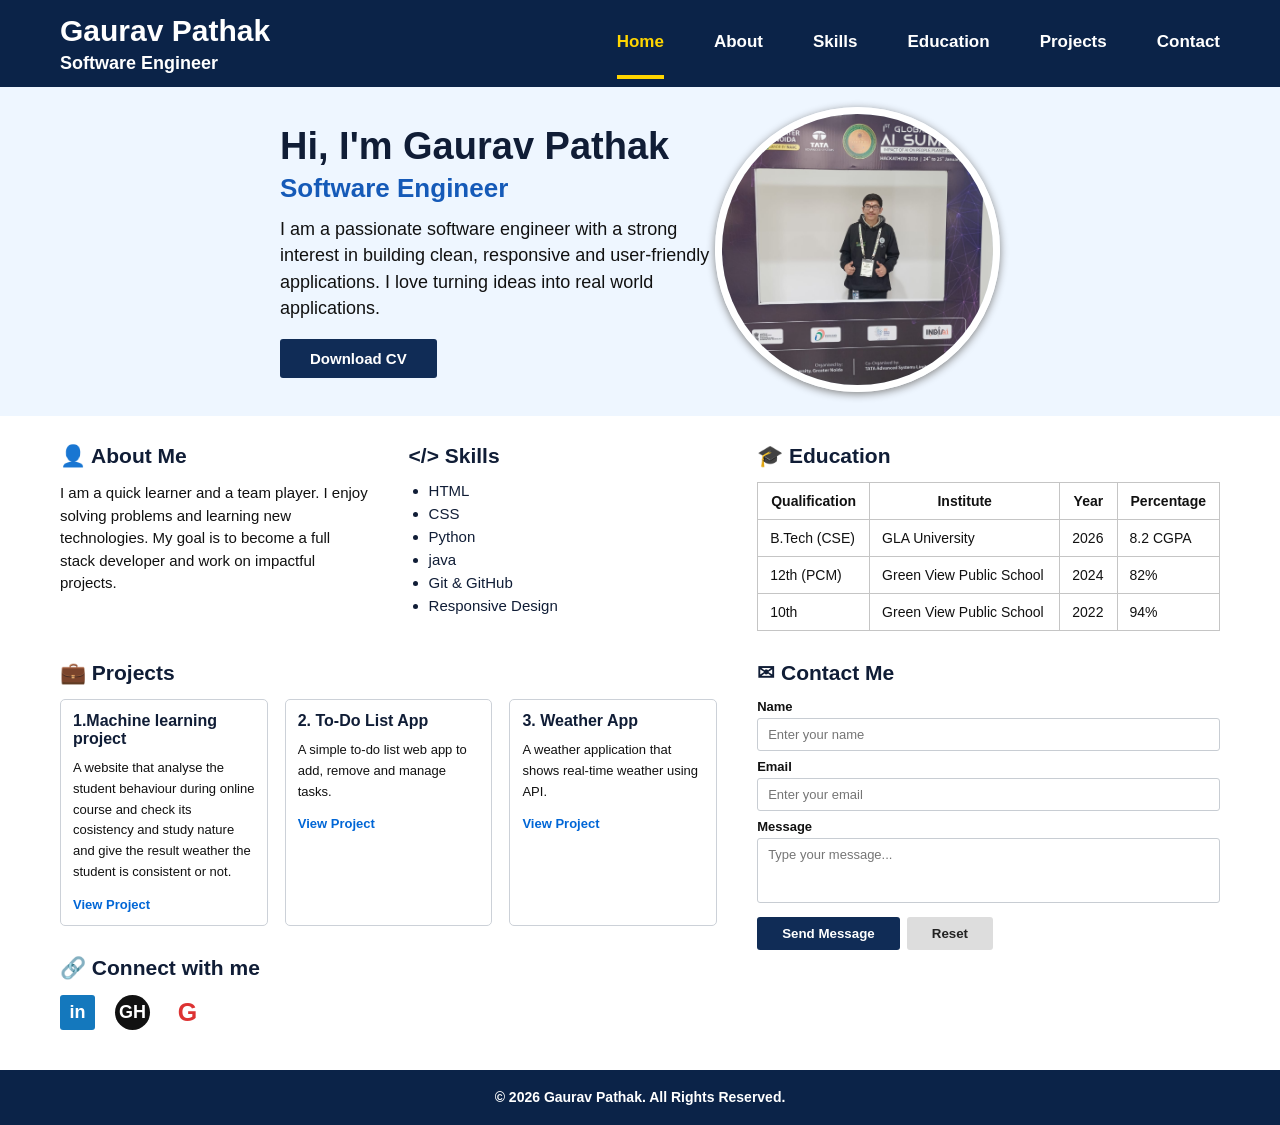
<file: lab assignment 1/index.html>
<!DOCTYPE html>
<html lang="en">
<head>
    <meta charset="UTF-8">
    <meta name="viewport" content="width=device-width, initial-scale=1.0">
    <title>Gaurav Pathak - Portfolio</title>

    <link rel="stylesheet" href="style.css">
</head>

<body>

    
    <header>
        <div class="logo">
            <h1>Gaurav Pathak</h1>
            <p>Software Engineer</p>
        </div>

        <nav>
            <a href="#home" class="active">Home</a>
            <a href="#about">About</a>
            <a href="#skills">Skills</a>
            <a href="#education">Education</a>
            <a href="#projects">Projects</a>
            <a href="#contact">Contact</a>
        </nav>
    </header>


    
    <section id="home" class="home">

        <div class="intro">
            <h2>Hi, I'm Gaurav Pathak</h2>
            <h3>Software Engineer</h3>

            <p>
                I am a passionate software engineer with a strong interest
                in building clean, responsive and user-friendly applications.
                I love turning ideas into real world applications.
            </p>

            <button>Download CV</button>
        </div>

        <div class="profile">
            <img src="WhatsApp Image 2026-08-21 at 22.08.55.jpeg" alt="Profile Photo">
        </div>

    </section>


    
    <main>

        
        <section class="about" id="about">
            <h2>👤 About Me</h2>

            <p>
                I am a quick learner and a team player. I enjoy solving
                problems and learning new technologies. My goal is to
                become a full stack developer and work on impactful projects.
            </p>
        </section>


       
        <section class="skills" id="skills">
            <h2> &lt;/&gt; Skills</h2>

            <ul>
                <li>HTML</li>
                <li>CSS</li>
                <li>Python</li>
                <li>java</li>
                <li>Git & GitHub</li>
                <li>Responsive Design</li>
            </ul>
        </section>


        
        <section class="education" id="education">
            <h2>🎓 Education</h2>

            <table>
                <tr>
                    <th>Qualification</th>
                    <th>Institute</th>
                    <th>Year</th>
                    <th>Percentage</th>
                </tr>

                <tr>
                    <td>B.Tech (CSE)</td>
                    <td>GLA University</td>
                    <td>2026</td>
                    <td>8.2 CGPA</td>
                </tr>

                <tr>
                    <td>12th (PCM)</td>
                    <td>Green View Public School</td>
                    <td>2024</td>
                    <td>82%</td>
                </tr>

                <tr>
                    <td>10th</td>
                    <td>Green View Public School</td>
                    <td>2022</td>
                    <td>94%</td>
                </tr>
            </table>
        </section>


        
        <section class="projects" id="projects">
            <h2>💼 Projects</h2>

            <div class="project-container">

                <div class="project">
                    <h3>1.Machine learning project</h3>
                    <p>
                       A website that analyse the student behaviour during online course and check its cosistency and study nature and give the result weather the student is consistent or not.
                    </p>
                    <a href="#">View Project</a>
                </div>

                <div class="project">
                    <h3>2. To-Do List App</h3>
                    <p>
                        A simple to-do list web app to add, remove
                        and manage tasks.
                    </p>
                    <a href="#">View Project</a>
                </div>

                <div class="project">
                    <h3>3. Weather App</h3>
                    <p>
                        A weather application that shows real-time
                        weather using API.
                    </p>
                    <a href="#">View Project</a>
                </div>

            </div>
        </section>


        <section class="contact" id="contact">
            <h2>✉ Contact Me</h2>

            <form>

                <label>Name</label>
                <input type="text" placeholder="Enter your name">

                <label>Email</label>
                <input type="email" placeholder="Enter your email">

                <label>Message</label>
                <textarea placeholder="Type your message..."></textarea>

                <div class="form-buttons">
                    <button type="submit">Send Message</button>
                    <button type="reset" class="reset">Reset</button>
                </div>

            </form>
        </section>


        <section class="social">
            <h2>🔗 Connect with me</h2>

            <div class="social-links">
                <a href="#">in</a>
                <a href="#">GH</a>
                <a href="#">G</a>
            </div>
        </section>

    </main>


    
    <footer>
        © 2026 Gaurav Pathak. All Rights Reserved.
    </footer>

</body>
</html>
</file>
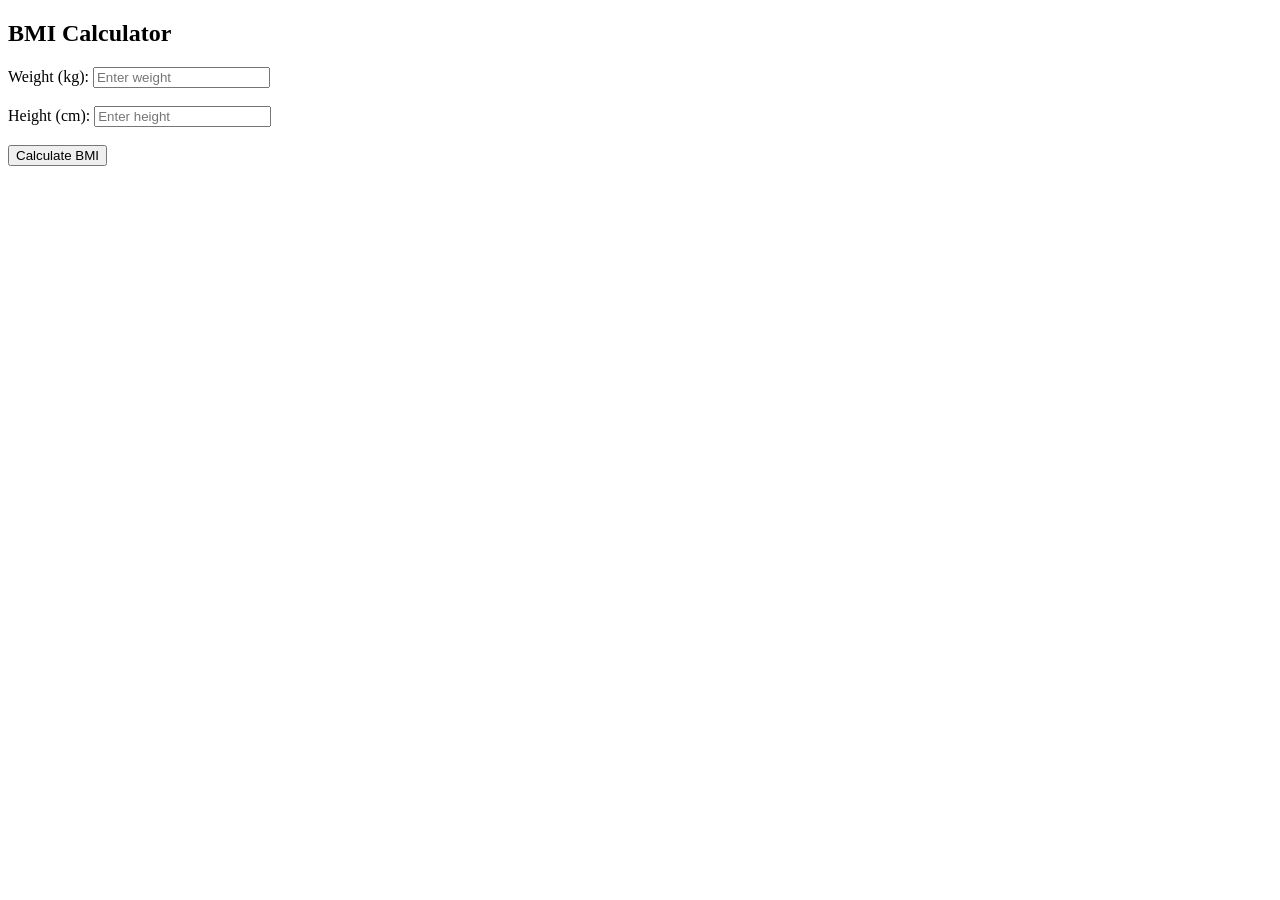
<file: Assignment_3/BMI.html>
<!DOCTYPE html>
<html>
<head>
    <title>BMI Calculator</title>
</head>
<body>
    <h2>BMI Calculator</h2>

    <label>Weight (kg):</label>
    <input type="number" id="weight" placeholder="Enter weight">
    <br><br>

    <label>Height (cm):</label>
    <input type="number" id="height" placeholder="Enter height">
    <br><br>

    <button onclick="calculateBMI()">Calculate BMI</button>

    <h3 id="result"></h3>

    <script>
        function calculateBMI() {
            let weight = Number(document.getElementById("weight").value);
            let height = Number(document.getElementById("height").value);

            if (weight <= 0 || height <= 0) {
                document.getElementById("result").innerHTML =
                    "Please enter valid values.";
                return;
            }

            height = height / 100;
            let bmi = weight / (height * height);
            let category;

            if (bmi < 18.5) {
                category = "Underweight";
            } else if (bmi < 25) {
                category = "Normal";
            } else {
                category = "Overweight";
            }

            document.getElementById("result").innerHTML =
                "BMI: " + bmi.toFixed(2) +
                "<br>Category: " + category;
        }
    </script>
</body>
</html>
</file>
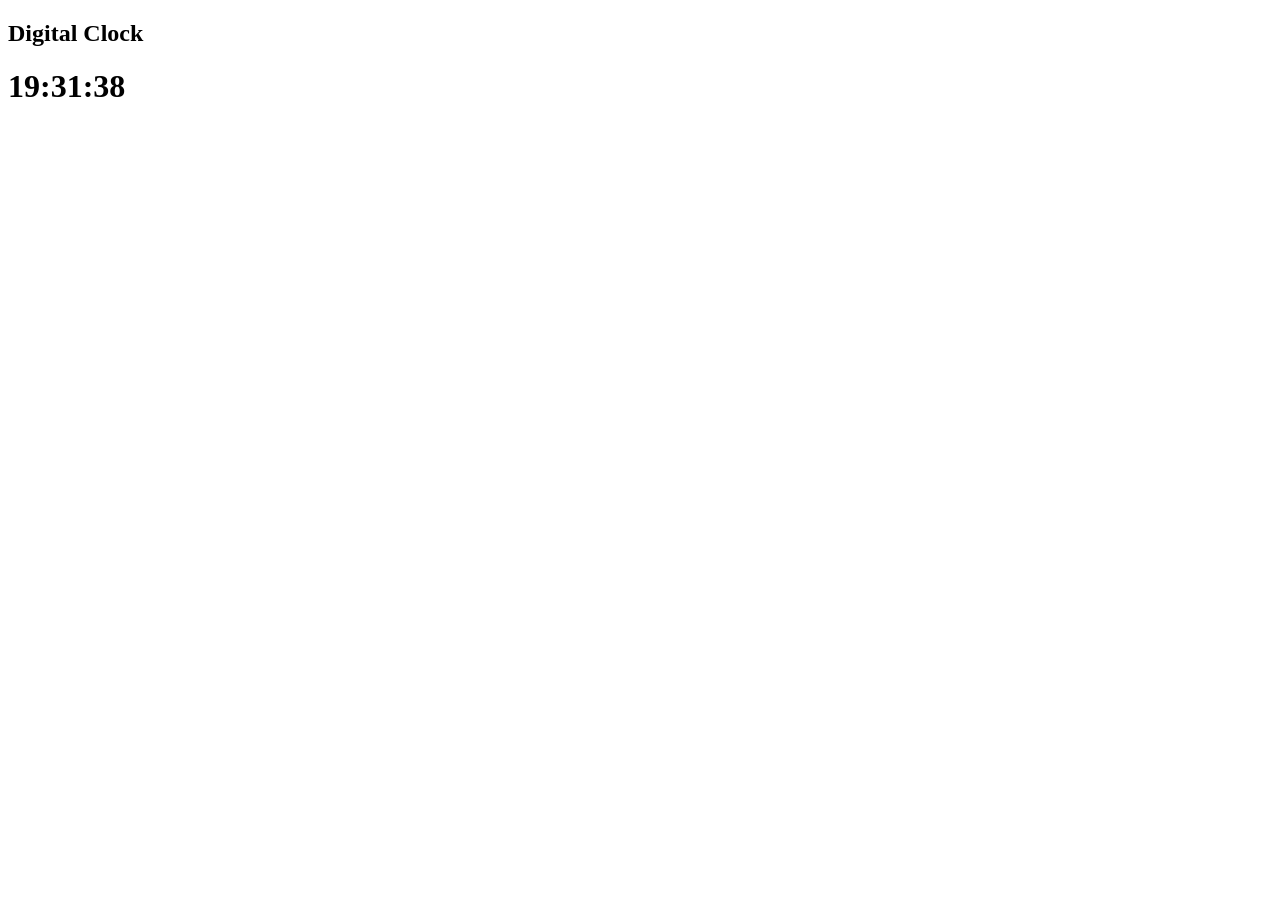
<file: Assignment_3/clock.html>
<!DOCTYPE html>
<html>
<head>
    <title>Digital Clock</title>
</head>
<body>
    <h2>Digital Clock</h2>

    <h1 id="clock"></h1>

    <script>
        function showTime() {
            let time = new Date();

            let hours = time.getHours();
            let minutes = time.getMinutes();
            let seconds = time.getSeconds();

            hours = String(hours).padStart(2, "0");
            minutes = String(minutes).padStart(2, "0");
            seconds = String(seconds).padStart(2, "0");

            document.getElementById("clock").innerHTML =
                hours + ":" + minutes + ":" + seconds;
        }

        showTime();
        setInterval(showTime, 1000);
    </script>
</body>
</html>
</file>
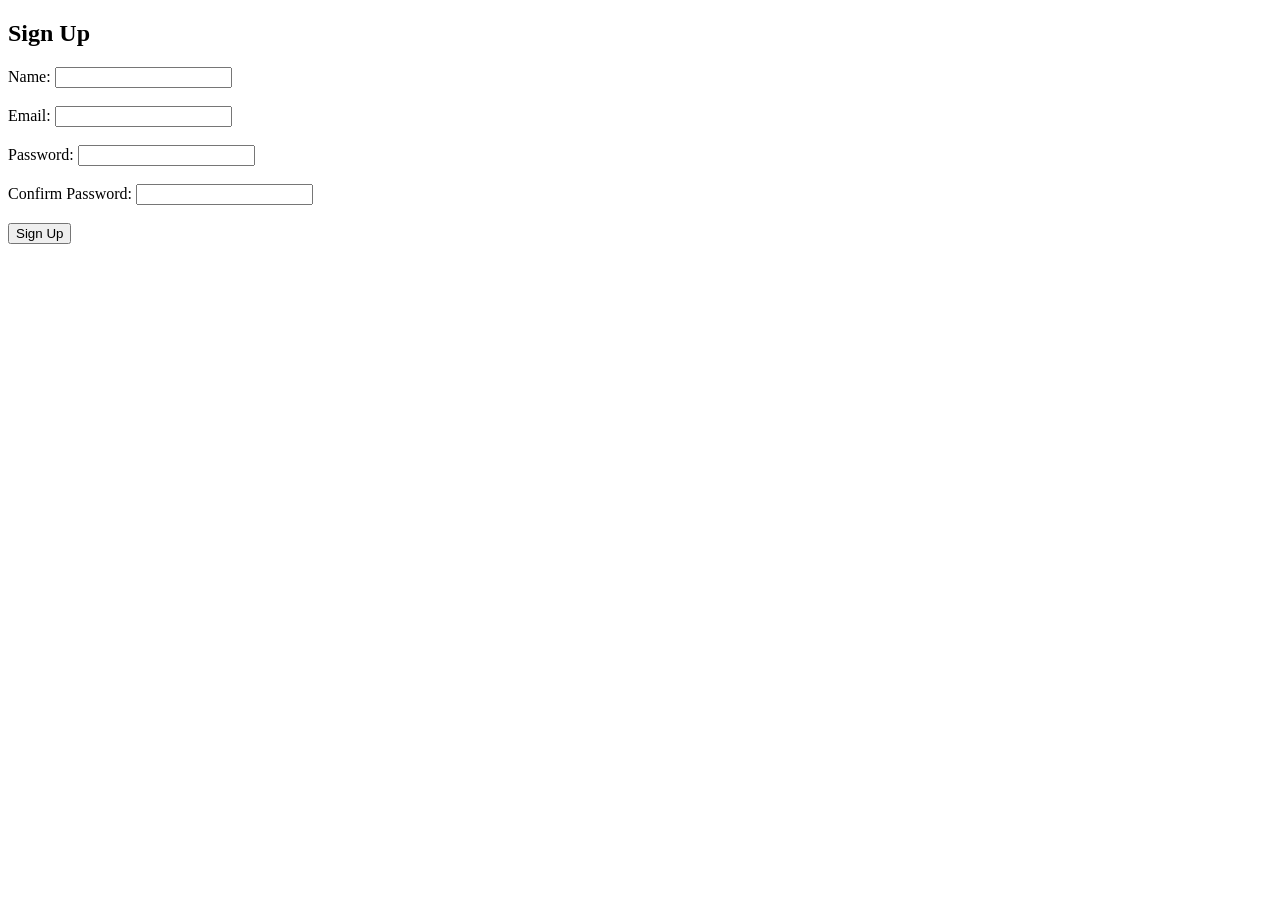
<file: Assignment_3/signup.html>
<!DOCTYPE html>
<html>
<head>
    <title>Signup Page</title>
</head>
<body>
    <h2>Sign Up</h2>

    <form onsubmit="return validateForm()">
        <label>Name:</label>
        <input type="text" id="name" required>
        <br><br>

        <label>Email:</label>
        <input type="email" id="email" required>
        <br><br>

        <label>Password:</label>
        <input type="password" id="password" required>
        <br><br>

        <label>Confirm Password:</label>
        <input type="password" id="confirm" required>
        <br><br>

        <button type="submit">Sign Up</button>
    </form>

    <p id="message"></p>

    <script>
        function validateForm() {
            let name = document.getElementById("name").value.trim();
            let password = document.getElementById("password").value;
            let confirm = document.getElementById("confirm").value;

            if (name === "") {
                alert("Name is required");
                return false;
            }

            if (password.length < 6) {
                alert("Password must contain at least 6 characters");
                return false;
            }

            if (password !== confirm) {
                alert("Passwords do not match");
                return false;
            }

            document.getElementById("message").innerHTML =
                "Signup successful!";

            return false;
        }
    </script>
</body>
</html>
</file>
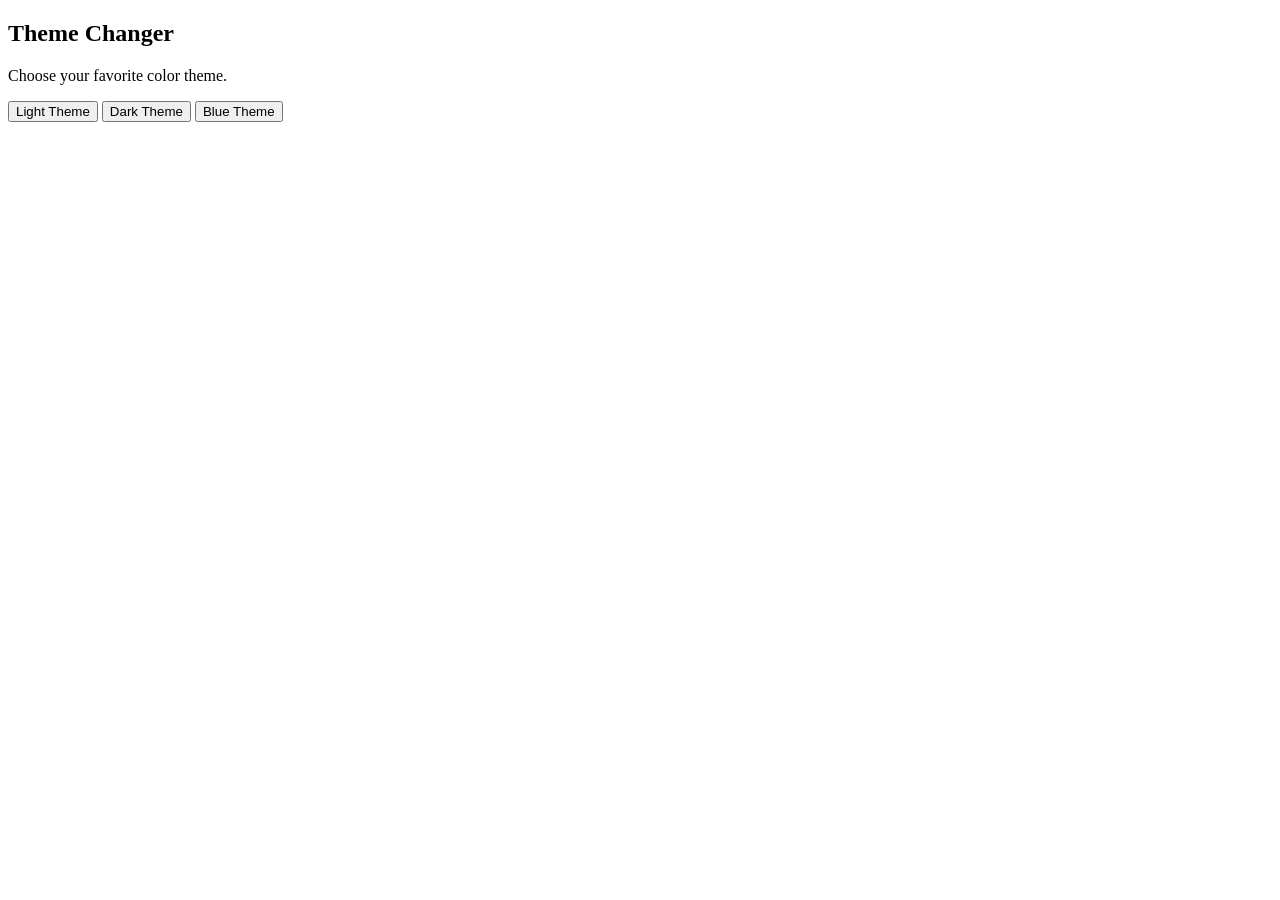
<file: Assignment_3/theme.html>
<!DOCTYPE html>
<html>
<head>
    <title>Change Theme</title>
</head>
<body id="page">
    <h2>Theme Changer</h2>
    <p>Choose your favorite color theme.</p>

    <button onclick="changeTheme('white', 'black')">
        Light Theme
    </button>

    <button onclick="changeTheme('black', 'white')">
        Dark Theme
    </button>

    <button onclick="changeTheme('lightblue', 'black')">
        Blue Theme
    </button>

    <script>
        function changeTheme(bg, text) {
            document.getElementById("page").style.backgroundColor = bg;
            document.getElementById("page").style.color = text;
        }
    </script>
</body>
</html>
</file>
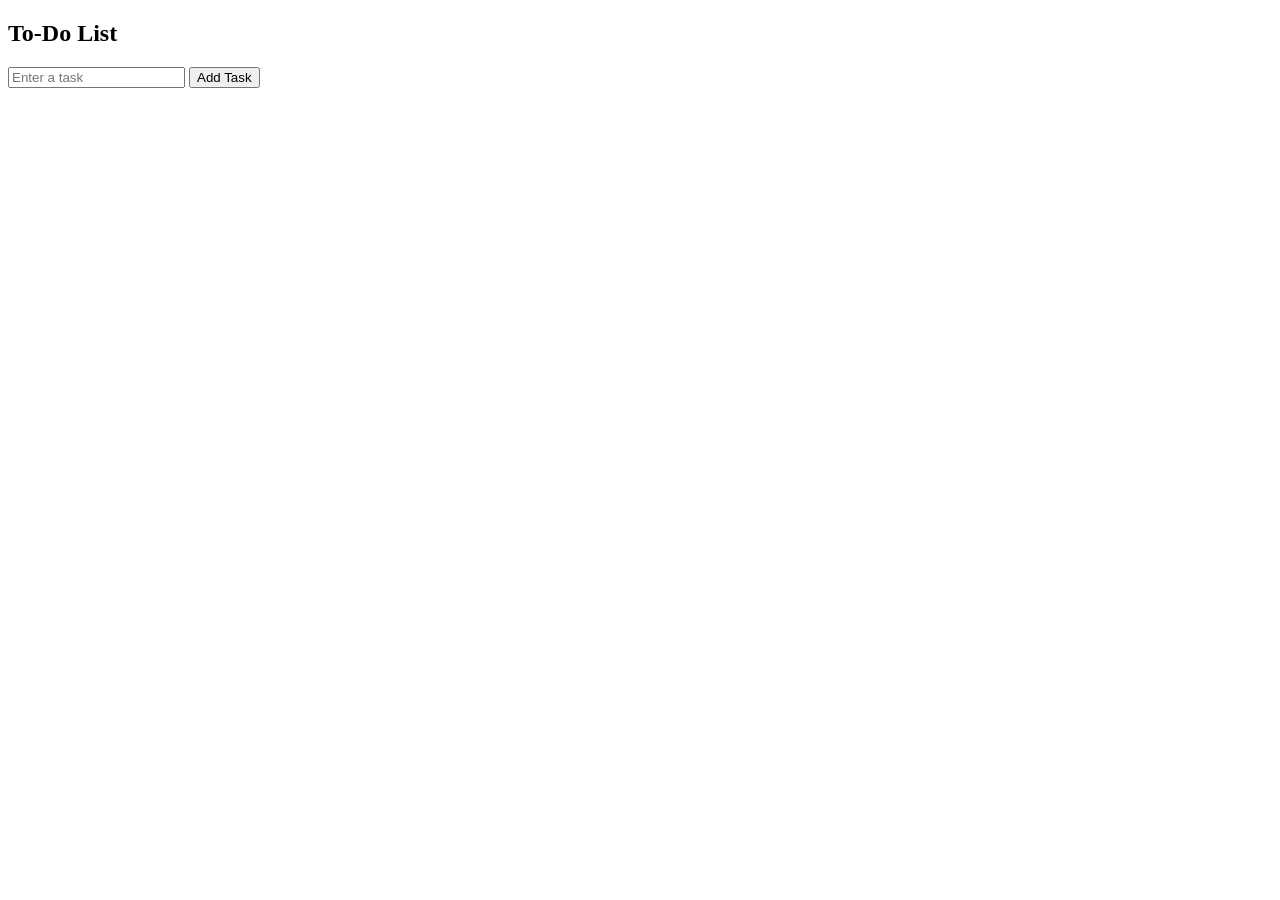
<file: Assignment_3/toso.html>
<!DOCTYPE html>
<html>
<head>
    <title>To-Do List</title>
    <style>
        .completed {
            text-decoration: line-through;
            color: gray;
        }
    </style>
</head>
<body>
    <h2>To-Do List</h2>

    <input type="text" id="task" placeholder="Enter a task">
    <button onclick="addTask()">Add Task</button>

    <ul id="list"></ul>

    <script>
        function addTask() {
            let task = document.getElementById("task").value.trim();

            if (task === "") {
                alert("Please enter a task");
                return;
            }

            let li = document.createElement("li");
            let text = document.createElement("span");
            let complete = document.createElement("button");
            let del = document.createElement("button");

            text.innerText = task;

            complete.innerText = "Complete";
            complete.onclick = function() {
                text.classList.toggle("completed");
            };

            del.innerText = "Delete";
            del.onclick = function() {
                li.remove();
            };

            li.appendChild(text);
            li.appendChild(document.createTextNode(" "));
            li.appendChild(complete);
            li.appendChild(del);

            document.getElementById("list").appendChild(li);
            document.getElementById("task").value = "";
        }
    </script>
</body>
</html>
</file>
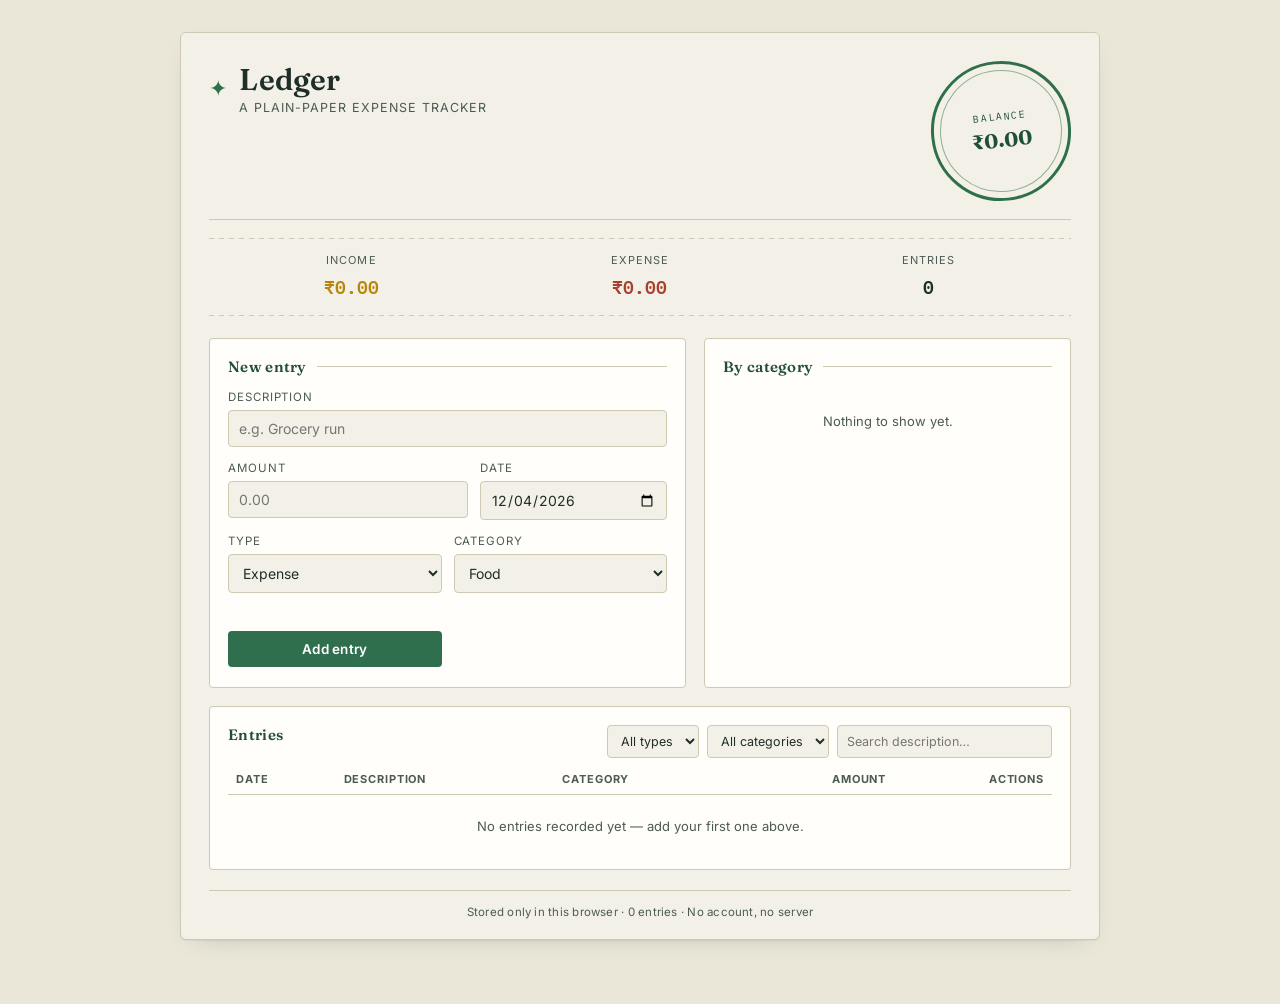
<file: Project/main.html>
<!DOCTYPE html>
<html lang="en">
<head>
<meta charset="UTF-8">
<meta name="viewport" content="width=device-width, initial-scale=1.0">
<title>Ledger — Expense Tracker</title>
<link rel="preconnect" href="https://fonts.googleapis.com">
<link href="https://fonts.googleapis.com/css2?family=Fraunces:opsz,wght@9..144,400;9..144,600;9..144,700&family=IBM+Plex+Mono:wght@400;500;600&family=Inter:wght@400;500;600&display=swap" rel="stylesheet">
<link rel="stylesheet" href="style.css">
</head>
<body>

  <div class="sheet">

    <!-- ===== Header / Stamp ===== -->
    <header class="sheet__header">
      <div class="brand">
        <span class="brand__mark">✦</span>
        <div class="brand__text">
          <h1>Ledger</h1>
          <p>a plain-paper expense tracker</p>
        </div>
      </div>

      <div class="stamp" id="balanceStamp">
        <div class="stamp__ring">
          <span class="stamp__label" id="balanceLabel">BALANCE</span>
          <span class="stamp__amount" id="balanceAmount">₹0.00</span>
        </div>
      </div>
    </header>

    <!-- ===== Receipt tape totals ===== -->
    <section class="tape" aria-label="Summary totals">
      <div class="tape__row">
        <span class="tape__dots"></span>
      </div>
      <div class="tape__totals">
        <div class="tape__item">
          <span class="tape__k">Income</span>
          <span class="tape__v tape__v--income" id="totalIncome">₹0.00</span>
        </div>
        <div class="tape__item">
          <span class="tape__k">Expense</span>
          <span class="tape__v tape__v--expense" id="totalExpense">₹0.00</span>
        </div>
        <div class="tape__item">
          <span class="tape__k">Entries</span>
          <span class="tape__v" id="totalCount">0</span>
        </div>
      </div>
      <div class="tape__row">
        <span class="tape__dots"></span>
      </div>
    </section>

    <div class="grid">

      <!-- ===== Entry form ===== -->
      <section class="card entry-card" aria-labelledby="formTitle">
        <h2 id="formTitle" class="card__title">New entry <span class="card__title-line"></span></h2>

        <form id="txForm" novalidate>
          <input type="hidden" id="txId">

          <div class="field">
            <label for="description">Description</label>
            <input type="text" id="description" placeholder="e.g. Grocery run" autocomplete="off" required>
          </div>

          <div class="field-row">
            <div class="field">
              <label for="amount">Amount</label>
              <input type="number" id="amount" placeholder="0.00" step="0.01" min="0.01" required>
            </div>
            <div class="field">
              <label for="date">Date</label>
              <input type="date" id="date" required>
            </div>
          </div>

          <div class="field-row">
            <div class="field">
              <label for="type">Type</label>
              <select id="type">
                <option value="expense">Expense</option>
                <option value="income">Income</option>
              </select>
            </div>
            <div class="field">
              <label for="category">Category</label>
              <select id="category">
                <option>Food</option>
                <option>Travel</option>
                <option>Bills</option>
                <option>Salary</option>
                <option>Shopping</option>
                <option>Health</option>
                <option>Other</option>
              </select>
            </div>
          </div>

          <p class="error" id="formError" role="alert"></p>

          <div class="field-row field-row--actions">
            <button type="submit" class="btn btn--primary" id="submitBtn">Add entry</button>
            <button type="button" class="btn btn--ghost" id="cancelEditBtn" hidden>Cancel edit</button>
          </div>
        </form>
      </section>

      <!-- ===== Category breakdown ===== -->
      <section class="card breakdown-card" aria-labelledby="breakdownTitle">
        <h2 id="breakdownTitle" class="card__title">By category <span class="card__title-line"></span></h2>
        <div id="breakdown" class="breakdown"></div>
        <p class="empty-note" id="breakdownEmpty">Nothing to show yet.</p>
      </section>

    </div>

    <!-- ===== Transactions ===== -->
    <section class="card list-card" aria-labelledby="listTitle">
      <div class="list-card__head">
        <h2 id="listTitle" class="card__title">Entries <span class="card__title-line"></span></h2>

        <div class="filters">
          <select id="filterType">
            <option value="all">All types</option>
            <option value="income">Income</option>
            <option value="expense">Expense</option>
          </select>
          <select id="filterCategory">
            <option value="all">All categories</option>
          </select>
          <input type="text" id="filterSearch" placeholder="Search description…">
        </div>
      </div>

      <div class="table-wrap">
        <table class="ledger-table">
          <thead>
            <tr>
              <th>Date</th>
              <th>Description</th>
              <th>Category</th>
              <th class="num">Amount</th>
              <th class="actions">Actions</th>
            </tr>
          </thead>
          <tbody id="txBody"></tbody>
        </table>
      </div>

      <p class="empty-note" id="listEmpty">No entries recorded yet — add your first one above.</p>
    </section>

    <footer class="sheet__footer">
      <p>Stored only in this browser · <span id="entryCount">0</span> entries · No account, no server</p>
    </footer>
  </div>

<script src="script.js"></script>
</body>
</html>
</file>
<file: lab assignment 1/style.css>
* {
    margin: 0;
    padding: 0;
    box-sizing: border-box;
}

body {
    font-family: Arial, sans-serif;
    color: #101d36;
    background-color: white;
}


/* Header */

header {
    height: 87px;
    background-color: #0b2348;
    color: white;

    display: flex;
    justify-content: space-between;
    align-items: center;

    padding: 0 60px;
}

.logo h1 {
    font-size: 30px;
    margin-bottom: 5px;
}

.logo p {
    font-size: 18px;
    font-weight: bold;
}

nav {
    display: flex;
    gap: 50px;
}

nav a {
    color: white;
    text-decoration: none;
    font-size: 17px;
    font-weight: bold;
    padding: 23px 0;
}

nav a:hover,
nav .active {
    color: #ffd500;
    border-bottom: 4px solid #ffd500;
}


/* Home */

.home {
    min-height: 325px;
    background-color: #eef6ff;

    display: flex;
    align-items: center;
    justify-content: space-between;

    padding: 20px 280px;
}

.intro {
    width: 500px;
}

.intro h2 {
    font-size: 38px;
    margin-bottom: 5px;
}

.intro h3 {
    color: #155ab8;
    font-size: 26px;
    margin-bottom: 12px;
}

.intro p {
    color: #111;
    font-size: 18px;
    line-height: 1.45;
    margin-bottom: 18px;
}

.intro button {
    background-color: #102c56;
    color: white;

    border: none;
    padding: 11px 30px;

    font-size: 15px;
    font-weight: bold;

    border-radius: 3px;
    cursor: pointer;
}

.intro button:hover {
    background-color: #155ab8;
}


/* Profile image */

.profile img {
    width: 285px;
    height: 285px;

    object-fit: cover;

    border-radius: 50%;
    border: 7px solid white;

    box-shadow: 0 2px 8px gray;
}


/* Main area */

main {
    width: 1160px;
    margin: 0 auto;

    display: grid;
    grid-template-columns: 1fr 1fr 1.5fr;
    column-gap: 40px;
    row-gap: 30px;

    padding-top: 28px;
}


/* Common heading */

main h2 {
    font-size: 21px;
    margin-bottom: 14px;
}


/* About */

.about p {
    color: #111;
    font-size: 15px;
    line-height: 1.5;
}


/* Skills */

.skills ul {
    padding-left: 20px;
}

.skills li {
    margin-bottom: 6px;
    font-size: 15px;
}


/* Education */

.education {
    grid-column: 3;
}

.education table {
    width: 100%;
    border-collapse: collapse;
    color: #111;
    font-size: 14px;
}

.education th,
.education td {
    border: 1px solid #c5c5c5;
    padding: 10px 12px;
    text-align: left;
}

.education th {
    text-align: center;
    font-weight: bold;
}


/* Projects */

.projects {
    grid-column: 1 / 3;
}

.project-container {
    display: flex;
    gap: 17px;
}

.project {
    width: 33.33%;
    min-height: 125px;

    border: 1px solid #ccd1d8;
    border-radius: 5px;

    padding: 12px;
}

.project h3 {
    font-size: 16px;
    margin-bottom: 10px;
}

.project p {
    font-size: 13px;
    line-height: 1.6;
    color: #111;
    margin-bottom: 12px;
}

.project a {
    color: #0066d6;
    font-weight: bold;
    text-decoration: none;
    font-size: 13px;
}


/* Contact */

.contact {
    grid-column: 3;
    grid-row: 2 / 4;
}

.contact form {
    display: flex;
    flex-direction: column;
}

.contact label {
    color: #111;
    font-weight: bold;
    font-size: 13px;
    margin-bottom: 4px;
}

.contact input,
.contact textarea {
    width: 100%;

    border: 1px solid #c8cdd3;
    border-radius: 3px;

    padding: 8px 10px;
    margin-bottom: 8px;

    font-family: Arial, sans-serif;
    font-size: 13px;
}

.contact textarea {
    height: 65px;
    resize: none;
}

.form-buttons {
    display: flex;
    gap: 7px;
    margin-top: 6px;
}

.form-buttons button {
    background-color: #102c56;
    color: white;

    border: none;
    border-radius: 3px;

    padding: 9px 25px;

    font-weight: bold;
    cursor: pointer;
}

.form-buttons .reset {
    background-color: #ddd;
    color: #222;
}


/* Social */

.social {
    grid-column: 1 / 3;
}

.social h2 {
    margin-bottom: 15px;
}

.social-links {
    display: flex;
    gap: 20px;
}

.social-links a {
    width: 35px;
    height: 35px;

    display: flex;
    align-items: center;
    justify-content: center;

    text-decoration: none;
    font-weight: bold;
    font-size: 18px;

    color: white;
    background-color: #1478bd;
    border-radius: 3px;
}

.social-links a:nth-child(2) {
    background-color: #111;
    border-radius: 50%;
}

.social-links a:nth-child(3) {
    background-color: white;
    color: #d33;
    font-size: 25px;
}


/* Footer */

footer {
    height: 55px;
    margin-top: 40px;

    background-color: #0b2348;
    color: white;

    display: flex;
    align-items: center;
    justify-content: center;

    font-size: 14px;
    font-weight: bold;
}


/* Simple responsive design */

@media (max-width: 1000px) {

    header {
        padding: 15px 30px;
        height: auto;
    }

    nav {
        gap: 15px;
    }

    .home {
        padding: 30px;
    }

    main {
        width: 90%;
        grid-template-columns: 1fr 1fr;
    }

    .education,
    .contact {
        grid-column: 1 / 3;
    }

    .projects,
    .social {
        grid-column: 1 / 3;
    }
}

@media (max-width: 650px) {

    header {
        flex-direction: column;
        gap: 15px;
    }

    nav {
        flex-wrap: wrap;
        justify-content: center;
    }

    .home {
        flex-direction: column;
        text-align: center;
    }

    .intro {
        width: 100%;
    }

    .profile {
        margin-top: 25px;
    }

    main {
        display: block;
    }

    .about,
    .skills,
    .education,
    .projects,
    .contact,
    .social {
        margin-bottom: 30px;
    }

    .project-container {
        flex-direction: column;
    }

    .project {
        width: 100%;
    }
}
</file>
<file: Project/style.css>
:root{
  --paper:      #F3F1E7;
  --paper-dim:  #EAE7D9;
  --ink:        #1F2E28;
  --ink-soft:   #4C5B54;
  --line:       #CFC9B4;

  --green:      #2F6F4E;
  --green-dark: #204F38;
  --green-tint: #E4EEE5;

  --income:     #B8860F;
  --income-tint:#FBF1D6;

  --expense:    #A8402F;
  --expense-tint:#F7E3DE;

  --radius: 4px;
  --shadow: 0 1px 0 rgba(31,46,40,0.06), 0 8px 24px -16px rgba(31,46,40,0.35);

  --font-display: "Fraunces", serif;
  --font-body: "Inter", system-ui, sans-serif;
  --font-mono: "IBM Plex Mono", monospace;
}

*{ box-sizing: border-box; }

html, body{
  margin:0;
  padding:0;
  background: var(--paper-dim);
  color: var(--ink);
  font-family: var(--font-body);
}

body{
  background-image:
    linear-gradient(var(--paper-dim), var(--paper-dim)),
    repeating-linear-gradient(0deg, rgba(31,46,40,0.035) 0px, rgba(31,46,40,0.035) 1px, transparent 1px, transparent 28px);
  min-height: 100vh;
  padding: 32px 16px 64px;
}

button, input, select{ font-family: inherit; }


.sheet{
  max-width: 920px;
  margin: 0 auto;
  background: var(--paper);
  border: 1px solid var(--line);
  border-radius: 6px;
  box-shadow: var(--shadow);
  padding: 28px 28px 20px;
  position: relative;
}

.sheet::before{
  content: "";
  position: absolute;
  top: -1px; left: 12px; right: 12px;
  height: 1px;
  background: repeating-linear-gradient(90deg, var(--line) 0 6px, transparent 6px 12px);
}


.sheet__header{
  display: flex;
  align-items: flex-start;
  justify-content: space-between;
  gap: 20px;
  flex-wrap: wrap;
  padding-bottom: 18px;
  border-bottom: 1px solid var(--line);
}

.brand{ display:flex; align-items:center; gap:12px; }

.brand__mark{
  font-size: 22px;
  color: var(--green);
}

.brand__text h1{
  font-family: var(--font-display);
  font-weight: 600;
  font-size: 30px;
  margin: 0;
  letter-spacing: 0.2px;
}

.brand__text p{
  margin: 2px 0 0;
  font-size: 12.5px;
  color: var(--ink-soft);
  text-transform: uppercase;
  letter-spacing: 0.08em;
}


.stamp{
  display: flex;
  align-items: center;
  justify-content: center;
}

.stamp__ring{
  width: 140px;
  height: 140px;
  border: 3px solid var(--green);
  border-radius: 50%;
  display: flex;
  flex-direction: column;
  align-items: center;
  justify-content: center;
  transform: rotate(-6deg);
  color: var(--green-dark);
  position: relative;
}

.stamp__ring::before{
  content:"";
  position: absolute;
  inset: 6px;
  border: 1px solid var(--green);
  border-radius: 50%;
  opacity: 0.5;
}

.stamp__ring.is-negative{
  border-color: var(--expense);
  color: var(--expense);
}
.stamp__ring.is-negative::before{ border-color: var(--expense); }

.stamp__label{
  font-family: var(--font-mono);
  font-size: 10px;
  letter-spacing: 0.16em;
  margin-bottom: 4px;
}

.stamp__amount{
  font-family: var(--font-display);
  font-weight: 700;
  font-size: 20px;
  text-align: center;
  padding: 0 8px;
}


.tape{
  margin: 18px 0 22px;
}

.tape__row{ display:flex; }
.tape__dots{
  flex: 1;
  height: 1px;
  background: repeating-linear-gradient(90deg, var(--line) 0 5px, transparent 5px 10px);
}

.tape__totals{
  display: grid;
  grid-template-columns: repeat(3, 1fr);
  gap: 12px;
  padding: 14px 4px;
  text-align: center;
}

.tape__item{ display:flex; flex-direction:column; gap:4px; }

.tape__k{
  font-size: 11px;
  text-transform: uppercase;
  letter-spacing: 0.1em;
  color: var(--ink-soft);
}

.tape__v{
  font-family: var(--font-mono);
  font-weight: 600;
  font-size: 18px;
}

.tape__v--income{ color: var(--income); }
.tape__v--expense{ color: var(--expense); }


.grid{
  display: grid;
  grid-template-columns: 1.3fr 1fr;
  gap: 18px;
  margin-bottom: 18px;
}

@media (max-width: 720px){
  .grid{ grid-template-columns: 1fr; }
  .sheet__header{ flex-direction: column; }
  .stamp{ align-self: flex-start; }
}


.card{
  background: #FFFEFB;
  border: 1px solid var(--line);
  border-radius: var(--radius);
  padding: 18px 18px 20px;
}

.card__title{
  font-family: var(--font-display);
  font-weight: 600;
  font-size: 15px;
  letter-spacing: 0.02em;
  margin: 0 0 14px;
  display: flex;
  align-items: center;
  gap: 10px;
  color: var(--green-dark);
}

.card__title-line{
  flex: 1;
  height: 1px;
  background: var(--line);
}


.field{ display:flex; flex-direction:column; gap:6px; margin-bottom:14px; }
.field-row{ display:grid; grid-template-columns: 1fr 1fr; gap: 12px; }
.field-row--actions{ margin-top: 4px; }

label{
  font-size: 11.5px;
  text-transform: uppercase;
  letter-spacing: 0.08em;
  color: var(--ink-soft);
}

input[type="text"],
input[type="number"],
input[type="date"],
select{
  border: 1px solid var(--line);
  background: var(--paper);
  border-radius: var(--radius);
  padding: 9px 10px;
  font-size: 14px;
  color: var(--ink);
  outline: none;
  transition: border-color .15s ease, box-shadow .15s ease;
}

input:focus, select:focus{
  border-color: var(--green);
  box-shadow: 0 0 0 3px var(--green-tint);
}

.error{
  color: var(--expense);
  font-size: 12.5px;
  min-height: 16px;
  margin: 0 0 8px;
}

.btn{
  border: none;
  border-radius: var(--radius);
  padding: 10px 16px;
  font-size: 13.5px;
  font-weight: 600;
  cursor: pointer;
  letter-spacing: 0.02em;
  transition: transform .1s ease, background .15s ease;
}
.btn:active{ transform: translateY(1px); }

.btn--primary{
  background: var(--green);
  color: #fff;
}
.btn--primary:hover{ background: var(--green-dark); }

.btn--ghost{
  background: transparent;
  color: var(--ink-soft);
  border: 1px solid var(--line);
}
.btn--ghost:hover{ border-color: var(--ink-soft); }


.breakdown{ display:flex; flex-direction:column; gap:10px; }

.breakdown__row{
  display: grid;
  grid-template-columns: 74px 1fr 64px;
  align-items: center;
  gap: 8px;
}

.breakdown__label{
  font-size: 12px;
  color: var(--ink-soft);
  white-space: nowrap;
  overflow: hidden;
  text-overflow: ellipsis;
}

.breakdown__bar-track{
  height: 8px;
  background: var(--paper-dim);
  border-radius: 4px;
  overflow: hidden;
}

.breakdown__bar-fill{
  height: 100%;
  background: var(--green);
  border-radius: 4px;
}

.breakdown__value{
  font-family: var(--font-mono);
  font-size: 12px;
  text-align: right;
  color: var(--ink);
}

.empty-note{
  color: var(--ink-soft);
  font-size: 13px;
  text-align: center;
  padding: 10px 0 2px;
}


.list-card__head{
  display: flex;
  align-items: center;
  justify-content: space-between;
  flex-wrap: wrap;
  gap: 12px;
}
.list-card__head .card__title{ flex: none; }
.list-card__head .card__title-line{ display:none; }

.filters{
  display: flex;
  gap: 8px;
  flex-wrap: wrap;
  margin-left: auto;
}
.filters select, .filters input{
  border: 1px solid var(--line);
  background: var(--paper);
  border-radius: var(--radius);
  padding: 7px 9px;
  font-size: 12.5px;
}
.filters input{ min-width: 160px; }

.table-wrap{ overflow-x: auto; margin-top: 14px; }

.ledger-table{
  width: 100%;
  border-collapse: collapse;
  font-size: 13.5px;
}

.ledger-table thead th{
  text-align: left;
  font-size: 11px;
  text-transform: uppercase;
  letter-spacing: 0.08em;
  color: var(--ink-soft);
  padding: 0 8px 8px;
  border-bottom: 1px solid var(--line);
}
.ledger-table thead th.num{ text-align: right; }
.ledger-table thead th.actions{ text-align: right; }

.ledger-table tbody td{
  padding: 10px 8px;
  border-bottom: 1px dashed var(--line);
  vertical-align: middle;
}

.ledger-table tbody tr:hover{ background: var(--paper-dim); }

.cell-amount{
  font-family: var(--font-mono);
  text-align: right;
  font-weight: 600;
  white-space: nowrap;
}
.cell-amount.income{ color: var(--income); }
.cell-amount.expense{ color: var(--expense); }

.pill{
  display: inline-block;
  font-size: 11px;
  padding: 2px 8px;
  border-radius: 100px;
  background: var(--green-tint);
  color: var(--green-dark);
  border: 1px solid transparent;
}

.cell-actions{ text-align: right; white-space: nowrap; }

.icon-btn{
  border: 1px solid var(--line);
  background: #fff;
  border-radius: var(--radius);
  padding: 5px 9px;
  font-size: 12px;
  cursor: pointer;
  color: var(--ink-soft);
  margin-left: 6px;
}
.icon-btn:hover{ border-color: var(--ink-soft); color: var(--ink); }
.icon-btn.danger:hover{ border-color: var(--expense); color: var(--expense); }


.sheet__footer{
  margin-top: 20px;
  padding-top: 14px;
  border-top: 1px solid var(--line);
  text-align: center;
}
.sheet__footer p{
  margin: 0;
  font-size: 11.5px;
  color: var(--ink-soft);
  letter-spacing: 0.02em;
}
</file>
